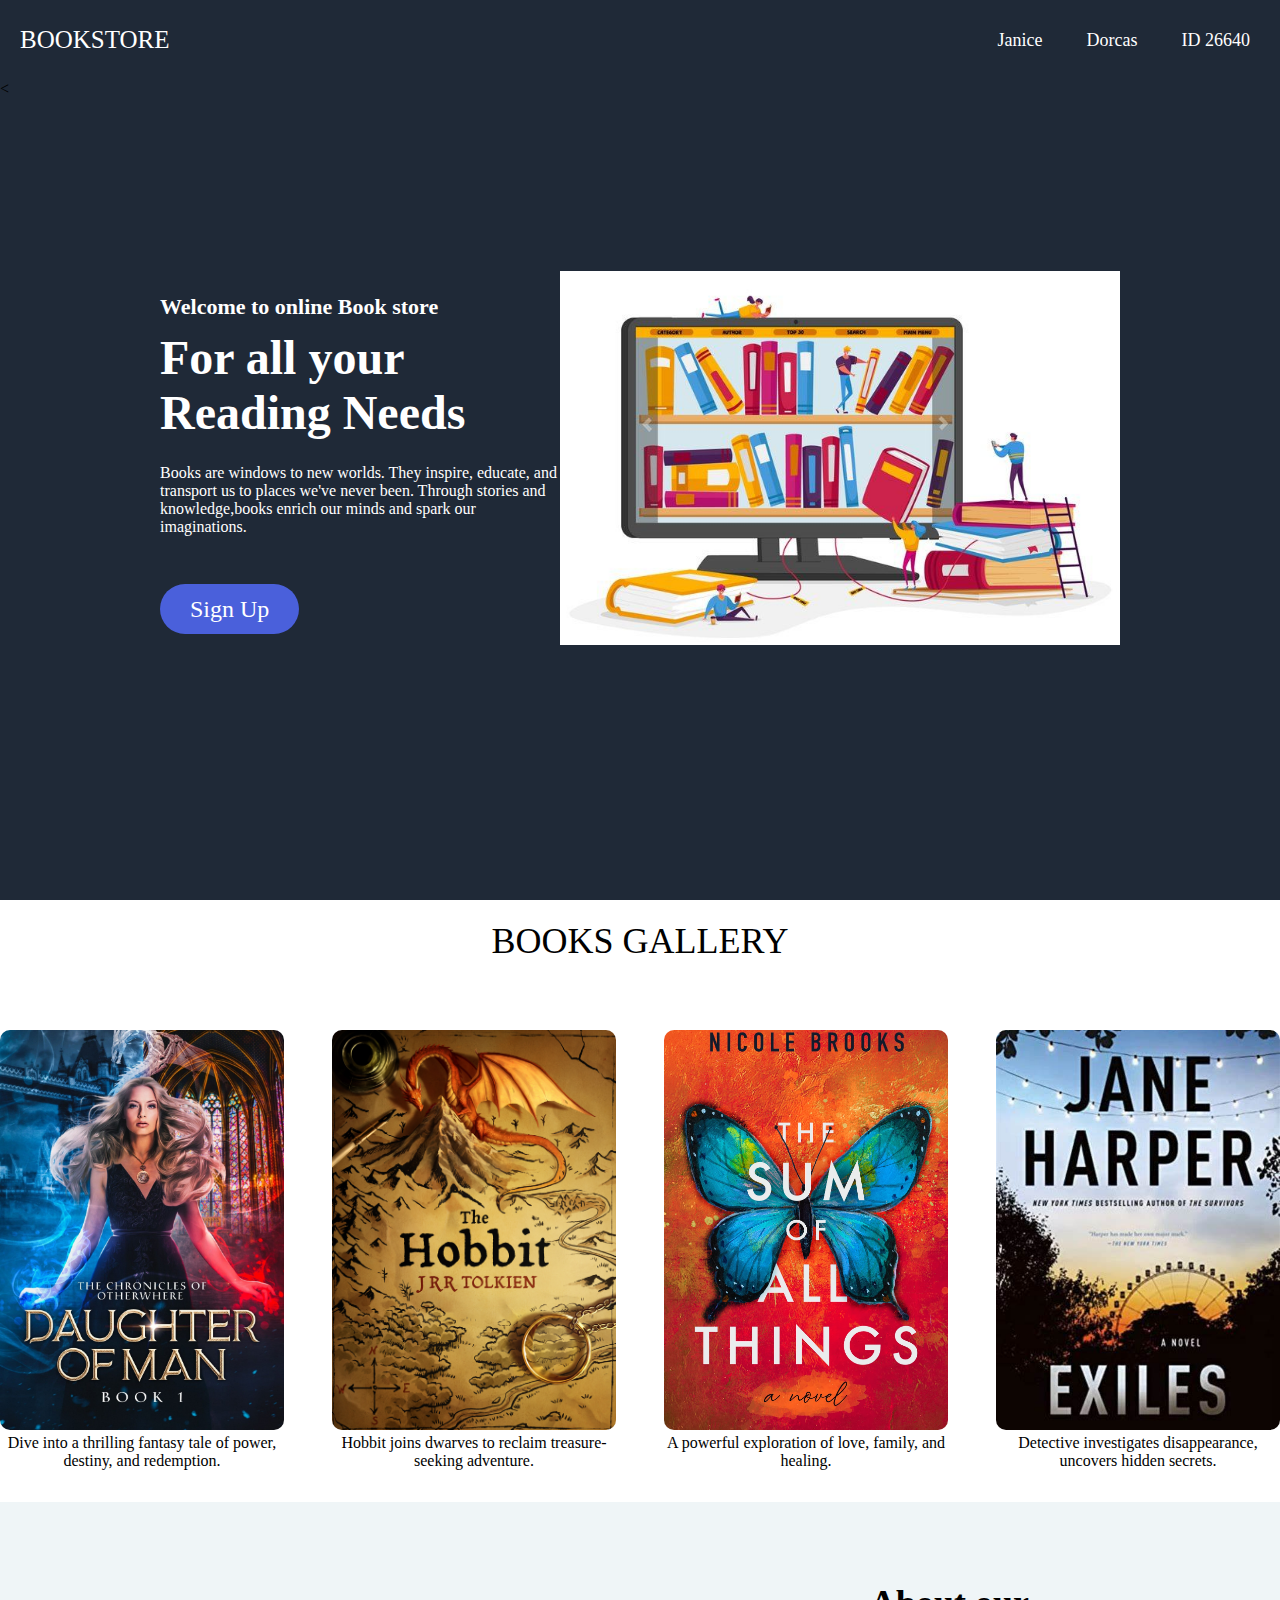
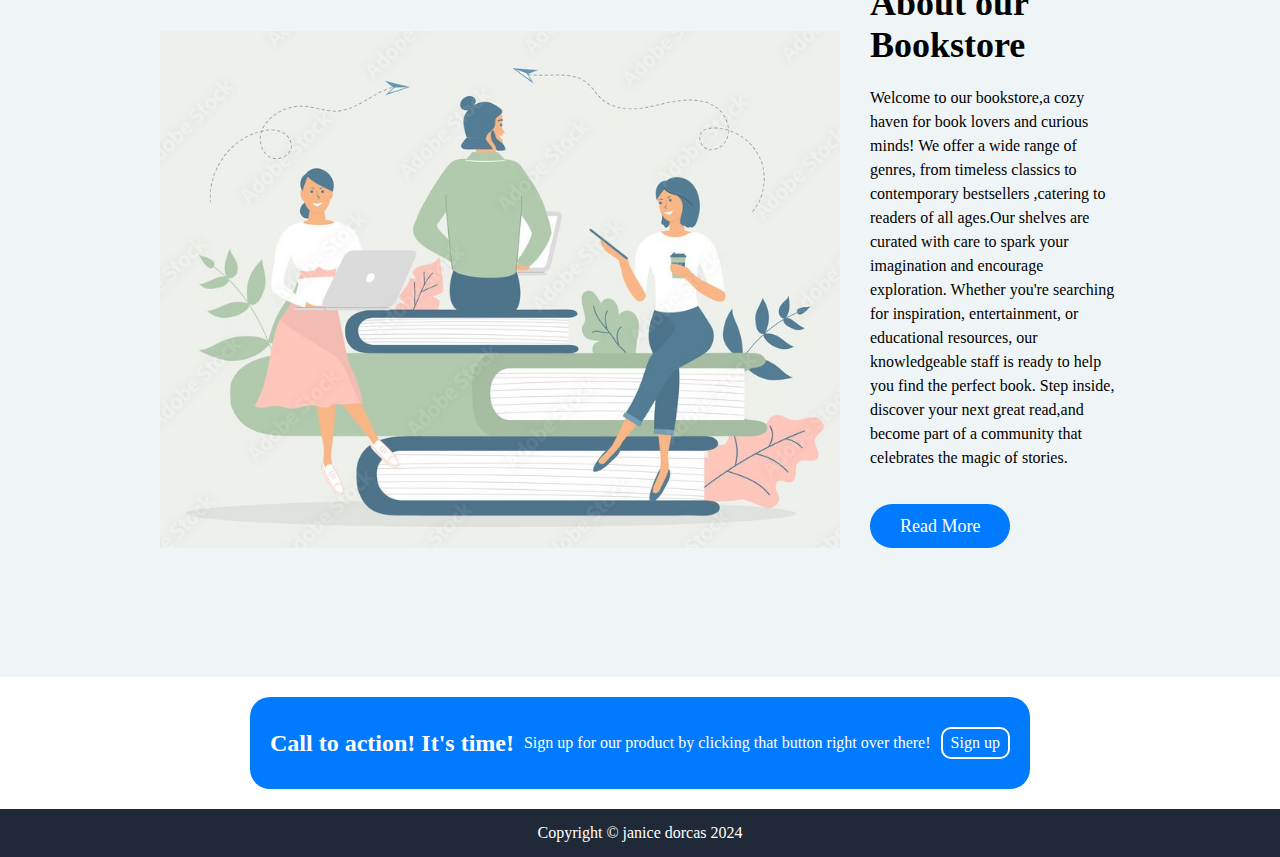
<file: index.html>
<!DOCTYPE html>
<html>
    <head>
        <title>landing page</title>
        <link rel="stylesheet" href="style.css">
    </head>
    <body>
        <header>
            <nav class="navbar">
                <div class="logo">
                    <h2>BOOKSTORE</h2>
                </div>
                <div class="navmenu">
                    <ul>
                        <li><a href="fname.html">Janice</a></li>
                        <li><a href="lname.html">Dorcas</a></li>
                        <li><a href="id.html">ID 26640</a></li>
                    </ul>
                </div>
            </nav>

<
            <div class="main-header">
                <div class="header">
                    <h5>Welcome to online Book store </h5>
                    <h2>For all your Reading Needs</h2>
                    <p>Books are windows to new worlds. They inspire, educate, and transport us to places we've never been.
                        Through stories and knowledge,books enrich our minds and spark our imaginations.</p>
                        <a href="" class="btn">Sign Up</a>
                </div>
                <img src="book01.jpg" alt="headerbook">
            </div>
        </header>

        <section class="books" id="books">
            <div class="main-topics">
                <h2>BOOKS GALLERY</h2>
            </div>

            <div class="book-content">
                <div class="col-5">
                    <div class="image">
                        <img src="book1.jpeg" alt="daughter of man">
                    </div>
                    <p>Dive into a thrilling fantasy tale of power, destiny, and redemption.</p>
                </div>

                <div class="col-5">
                    <div class="image">
                        <img src="book2.jpg" alt="the hobbit">
                    </div>
                    <p>Hobbit joins dwarves to reclaim treasure-seeking adventure.</p>
                </div>

                <div class="col-5">
                    <div class="image">
                        <img src="book3.webp" alt="The Sum of All Things">
                    </div>
                    <p>A powerful exploration of love, family, and healing.</p>
                </div>

                <div class="col-5">
                    <div class="image">
                        <img src="book4.jfif" alt="Exiles">
                    </div>
                    <p>Detective investigates disappearance, uncovers hidden secrets.</p>
                </div>
            </div>
        </section>

        <section id="about">
            <div class="set-row">
                <img src="about1.jpg" alt="about">
                <div class="about-content">
                    <h2>About our Bookstore</h2>
                    <p> Welcome to our bookstore,a cozy haven for book lovers and curious minds!
                        We offer a wide range of genres, from timeless classics to contemporary bestsellers
                        ,catering to readers of all ages.Our shelves are curated with care to spark your imagination 
                        and encourage exploration. Whether you're searching for inspiration, 
                        entertainment, or educational resources, our knowledgeable staff is ready to help you find
                        the perfect book. Step inside, discover your next great read,and become part of a community that celebrates the magic of stories.</p>

                <a href="#" class="btn2">Read More</a>
                
             </div>

            </div>

        </section>

        <section class="call-to-action">
            <div class="cta-container">
              <h2>Call to action! It's time!</h2>
              <p>Sign up for our product by clicking that button right over there!</p>
              <button>Sign up</button>
            </div>
          </section>
          
          <footer>
            <p>Copyright &copy; janice dorcas 2024</p>
          </footer>
    

    </body>
</html>
</file>
<file: style.css>
*{
    margin: 0;
    padding: 0;
    text-decoration: none;
    list-style: none;
    font-family: "Roboto";
}

.navbar{
    display: flex;
    justify-content: space-between;
    align-items: center;
    width: 100%;
    height: 80px;
    background: #1f2937;
}

.navbar h2{
    color: #FFFFFF;
    font-size: 25px;
    font-weight: 500;
    padding: 0px 20px;
}

.navmenu{
    display: flex;
    justify-content: space-between;
    align-items: center;
    z-index: 1000;
}

.navmenu li{
    display: inline-block;
}

.navmenu li a{
    color: #FFFFFF;
    margin-right: 20px;
    padding: 0px 10px;
    font-size: 18px;
    font-weight: 500;

}

header{
    background:#1F2937;
    width: 100%;
    height: 100vh;

}
.main-header{
    width: 75%;
    margin: auto;
    height: 80vh;
    display: flex;
    align-items: center;
    justify-content: space-around;

}

.main-header h5{
    font-size: 22px;
    color: white;
    font-weight: 550;
}

.main-header h2{
    font-size: 48px;
    width: 340px;
    margin-top: 10px;
    margin-bottom: 24px;
    color: #fff;

}

.main-header p{
    margin-bottom: 60px;
    color: #fff;
}

.main-header .btn{
    background:#4a60db;
    font-size: 24px;
    color: #FFFFFF;
    font-weight: 400;
    padding: 12px 30px;
    border-radius: 50px;
    transition: all .5s; 
}

.main-header .btn:hover{
    color:#0b910b;
    background: #ffffff;
}

.main-header img{
    width: 560px;
    height: auto;
}

.books{
    width: 100%;
    min-height: auto;
    background:#ffffff;

}

.books .main-topics{
    display: flex;
    align-items: center;
    flex-direction: column;
    justify-content: center;
    text-align: center;
    padding: 0 9%;
    margin-bottom: 3rem;
}

.books .main-topics h2{
    color: black;
    font-size: 36px;
    font-weight: 500;
    padding: 20px;
}

.books .book-content{
    display: grid;
    grid-template-columns: 1fr 1fr 1fr 1fr;
    gap: 3rem;
    margin-bottom: 2rem;

}

.books .book-content .col-5{
    text-align: center;
    cursor: pointer;
    transition: 0.5s;
}
.books .book-content .col-5:hover{
    transform: translateY(-1rem);
}

.books .book-content .col-5 .image img{
    width: 100%;
    height: 25rem;
    object-fit: cover;
    border-radius: 10px;
}

.books.book-content.col-5.image p{
    color: #fff;
    font-size: 1.2rem;
    padding: 1rem;
    cursor: pointer;
    transition: 0.5s;
}

.set-row{
    display: flex;
    align-items: center;
    justify-content: space-around;
    width: 75%;
    margin: auto;
}

.set-row img{
    width: 680px;
    height: auto;
}
#about{
    background: #e7f0f3ac;
    width: 100%;
    padding: 80px 0px;;
}

.set-row .about-content{
    padding-left: 30px;
    margin-bottom: 60px;
}

.set-row .about-content h2{
    font-size: 36px;
    padding-bottom: 20px;

}

.set-row .about-content p{
    font-size: 16px;
    line-height: 24px;
    padding-bottom: 46px;
}

.set-row .about-content .btn2{
    background: #007bff;
    font-size: 18px;
    color: #ffffff;
    font-weight: 400;
    padding: 12px 30px;
    border-radius: 50px;
    transition: all 0.5s;
}

.set-row .about-content .btn2:hover{
    background: #ffffffff;
    color: #0b910b;
}


.call-to-action {
    text-align: center;
    padding: 30px 20px; 
    margin: 20px 250px; 
    background-color: #007bff;
    color: white;
    width: auto; 
    display: inline-block; 
    text-align: center;
    border-radius: 20px;
}

.cta-container {
    display: inline-flex;
    align-items: center;
    justify-content: center;
    gap: 10px; 
}

.call-to-action h2 {
    margin: 0;
}

.call-to-action button {
    padding: 5px 8px;
    font-size: 16px;
    border: 2px solid white;
    background: none;
    border-radius: 10px;
    cursor: pointer;
    color: white;
}

footer{
    background-color:#1F2937; 
    color: white; 
    text-align: center; 
    padding: 15px;
}
</file>
